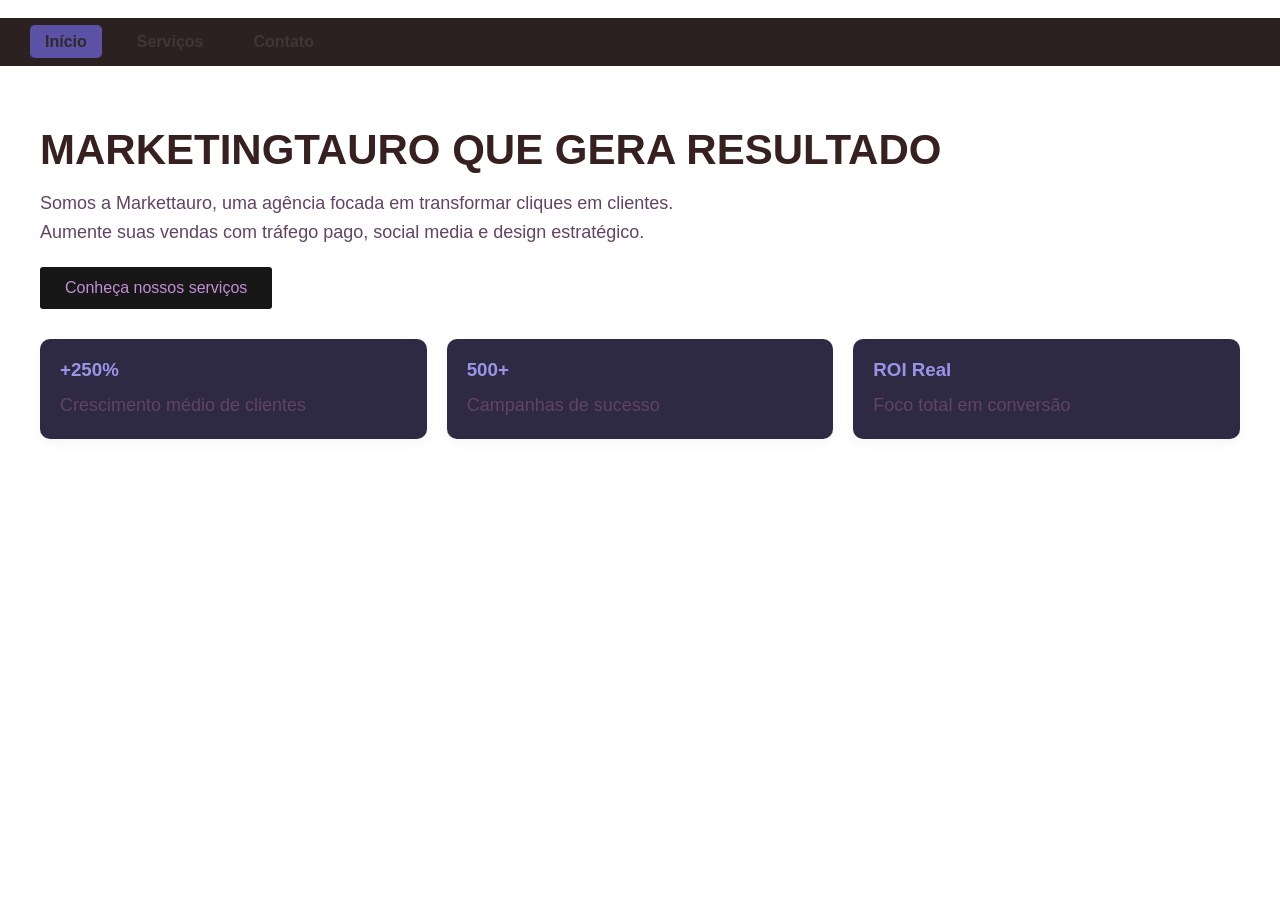
<file: index.html>
<!DOCTYPE html>
<html lang="pt-br">
<head>
    <meta charset="UTF-8">
    <meta name="viewport" content="width=device-width, initial-scale=1.0">
    <title>SITE MARKETING</title>
    <img scr ="">
    <link rel = "stylesheet" href="style.css">

</head>
<body sytle="background-image:url(https://msmarketing.com.br/wp-content/uploads/2020/03/Group-13-Copy.png)">
 <div id="menu">
        <div class="links active"><a href="index.html">Início</a></div>
        <div class="links"><a href="pagi2.html">Serviços</a></div>
        <div class="links"><a href="pagi3.html">Contato</a></div>
    </div>

    <div class="man">
        <h1>MARKETINGTAURO QUE GERA RESULTADO</h1>
        <p>Somos a Markettauro, uma agência focada em transformar cliques em clientes. Aumente suas vendas com tráfego pago, social media e design estratégico.</p>
        <a href="pagi2.html" class="btn">Conheça nossos serviços</a>

        <div class="card-container">
            <div class="card"><h3>+250%</h3><p>Crescimento médio de clientes</p></div>
            <div class="card"><h3>500+</h3><p>Campanhas de sucesso</p></div>
            <div class="card"><h3>ROI Real</h3><p>Foco total em conversão</p></div>
        </div>
    </div>   
</body>
</html>
</file>
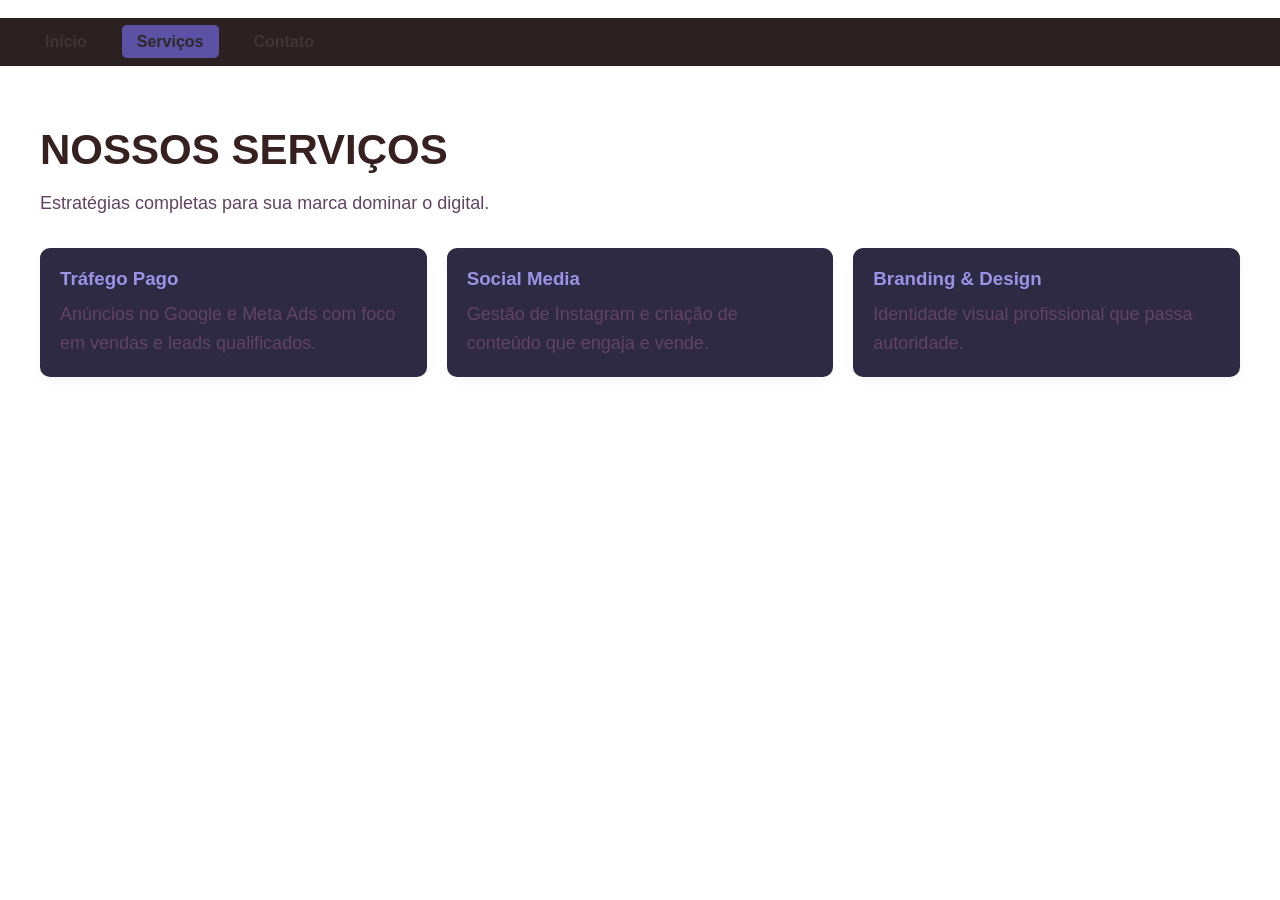
<file: pagi2.html>
<!DOCTYPE html>
<html lang="pt-br">
<head>
    <meta charset="UTF-8">
    <meta name="viewport" content="width=device-width, initial-scale=1.0">
    <title>SITE MARKETING</title>
    <link rel ="stylesheet" href="style.css">
    <img scr ="">
</head>
<body>
    <div id="menu">
        <div class="links"><a href="index.html">Início</a></div>
        <div class="links active"><a href="pagi2.html">Serviços</a></div>
        <div class="links"><a href="pagi3.html">Contato</a></div>
    </div>

    <div class="man">
        <h1>NOSSOS SERVIÇOS</h1>
        <p>Estratégias completas para sua marca dominar o digital.</p>

        <div class="card-container">
            <div class="card"><h3>Tráfego Pago</h3><p>Anúncios no Google e Meta Ads com foco em vendas e leads qualificados.</p></div>
            <div class="card"><h3>Social Media</h3><p>Gestão de Instagram e criação de conteúdo que engaja e vende.</p></div>
            <div class="card"><h3>Branding & Design</h3><p>Identidade visual profissional que passa autoridade.</p></div>
        </div>
    </div>
</body>
</html>
</file>
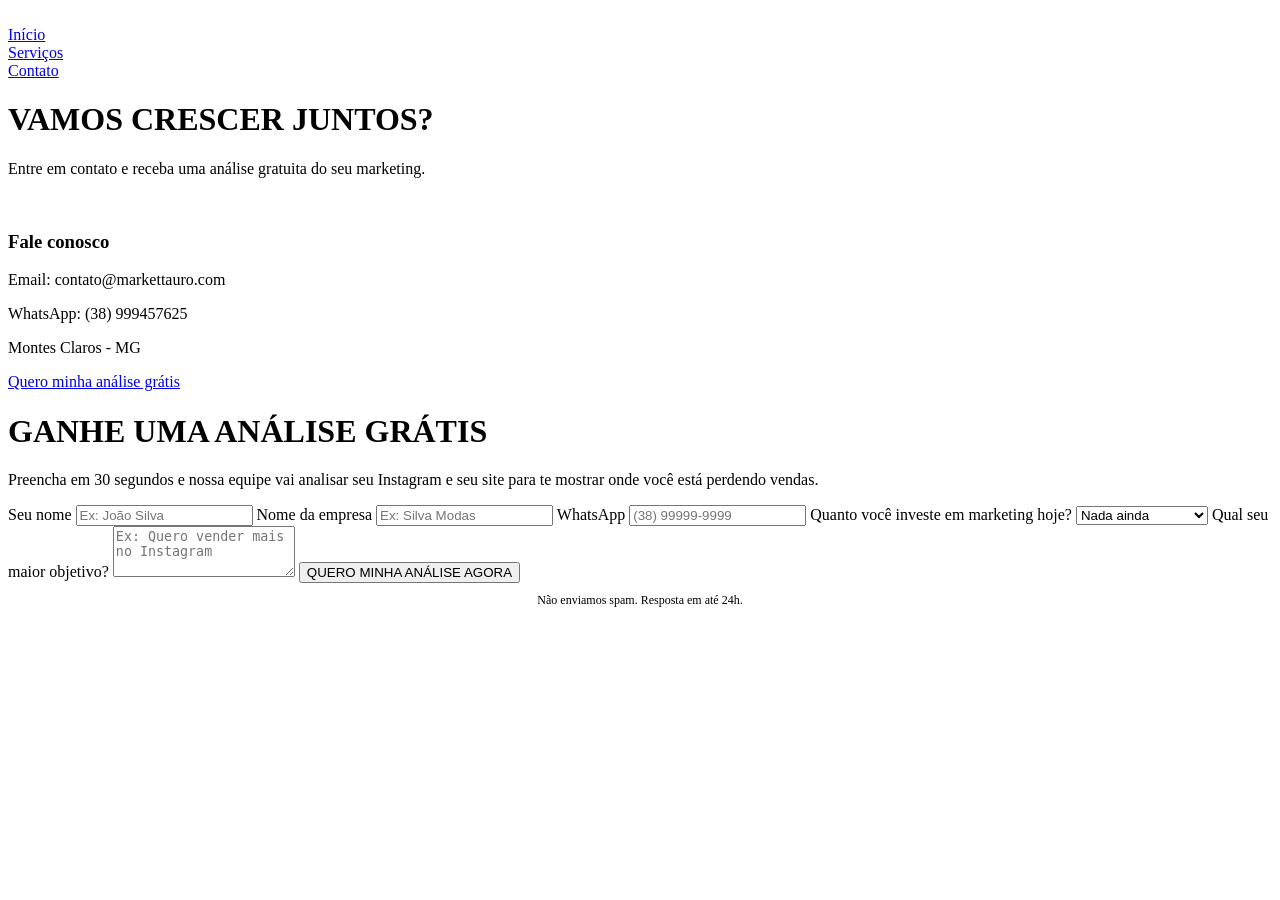
<file: pagi3.html>
<!DOCTYPE html>
<html lang="pt-br">
<head>
    <meta charset="UTF-8">
    <meta name="viewport" content="width=device-width, initial-scale=1.0">
    <title>SITE MARKETING</title>
    <img scr ="">

</head>
<body style="background-image: url(https://msmarketing.com.br/wp-content/uploads/2020/03/Group-13-Copy.png)">
  <div id="menu">
        <div class="links"><a href="index.html">Início</a></div>
        <div class="links"><a href="pagi2.html">Serviços</a></div>
        <div class="links active"><a href="pagi3.html">Contato</a></div>
    </div>

    <div class="man">
        <h1 class="cor1">VAMOS CRESCER JUNTOS?</h1>
        <p class="cor1">Entre em contato e receba uma análise gratuita do seu marketing.</p>
        <br>
        <div class="card">
            <h3 class="cor1">Fale conosco</h3>
            <p class="cor1">Email: contato@markettauro.com</p>
            <p class ="cor1">WhatsApp: (38) 999457625</p>
            <p class="cor1">Montes Claros - MG</p>
        </div>
        <a href="#" class="btn">Quero minha análise grátis</a>
    </div> 
    

</body>
    <div class="man">
        <h1 class="cor1">GANHE UMA ANÁLISE GRÁTIS</h1>
        <p class="cor1">Preencha em 30 segundos e nossa equipe vai analisar seu Instagram e seu site para te mostrar onde você está perdendo vendas.</p>

        <div class="form-box">
            <label>Seu nome</label>
            <input type="text" placeholder="Ex: João Silva">

            <label>Nome da empresa</label>
            <input type="text" placeholder="Ex: Silva Modas">

            <label>WhatsApp</label>
            <input type="text" placeholder="(38) 99999-9999">

            <label>Quanto você investe em marketing hoje?</label>
            <select>
                <option>Nada ainda</option>
                <option>Até R$ 500</option>
                <option>R$ 500 a R$ 2000</option>
                <option>Acima de R$ 2000</option>
            </select>

            <label>Qual seu maior objetivo?</label>
            <textarea rows="3" placeholder="Ex: Quero vender mais no Instagram"></textarea>

            <button class="btn">QUERO MINHA ANÁLISE AGORA</button>
            <p style="font-size:12px; margin-top:10px; text-align:center;">Não enviamos spam. Resposta em até 24h.</p>
        </div>
    </div>

</body>
</html>
</file>
<file: style.css>
* { margin: 0; padding: 0; font-family: Arial, sans-serif; }

body{
    background-image: url('https://msmarketing.com.br/wp-content/uploads/2020/03/Group-13-Copy.png');
}

#menu {
    background: #2c2121;
    display: flex;
    gap: 20px;
    padding: 15px 30px;
}

.links a {
    color: #413535;
    text-decoration: none;
    font-weight: bold;
    padding: 8px 15px;
    border-radius: 5px;
}

.links.active a {
    background: #5c52a5;
    color: rgb(48, 41, 41);
}

.links a:hover {
    background: #6c5ce7;
    color: rgb(172, 136, 201);
}

.man {
    padding: 60px 40px;
}

.man h1 {
    color: #362020;
    font-size: 42px;
    margin-bottom: 15px;
}

.man p {
    color: #624363;
    font-size: 18px;
    max-width: 700px;
    line-height: 1.6;
}

.card-container {
    display: flex;
    gap: 20px;
    margin-top: 30px;
}

.card {
    background: rgb(46, 42, 68);
    padding: 20px;
    border-radius: 10px;
    box-shadow: 0 4px 10px rgba(160, 155, 155, 0.1);
    flex: 1;
}

.card h3 { color: #9c93e6; margin-bottom: 10px; }

.btn {
    display: inline-block;
    margin-top: 20px;
    background: #181717;
    color: rgb(194, 142, 214);
    padding: 12px 25px;
    text-decoration: none;
    border-radius: 3px;



}

.cor1{
    color: white;
}
</file>
